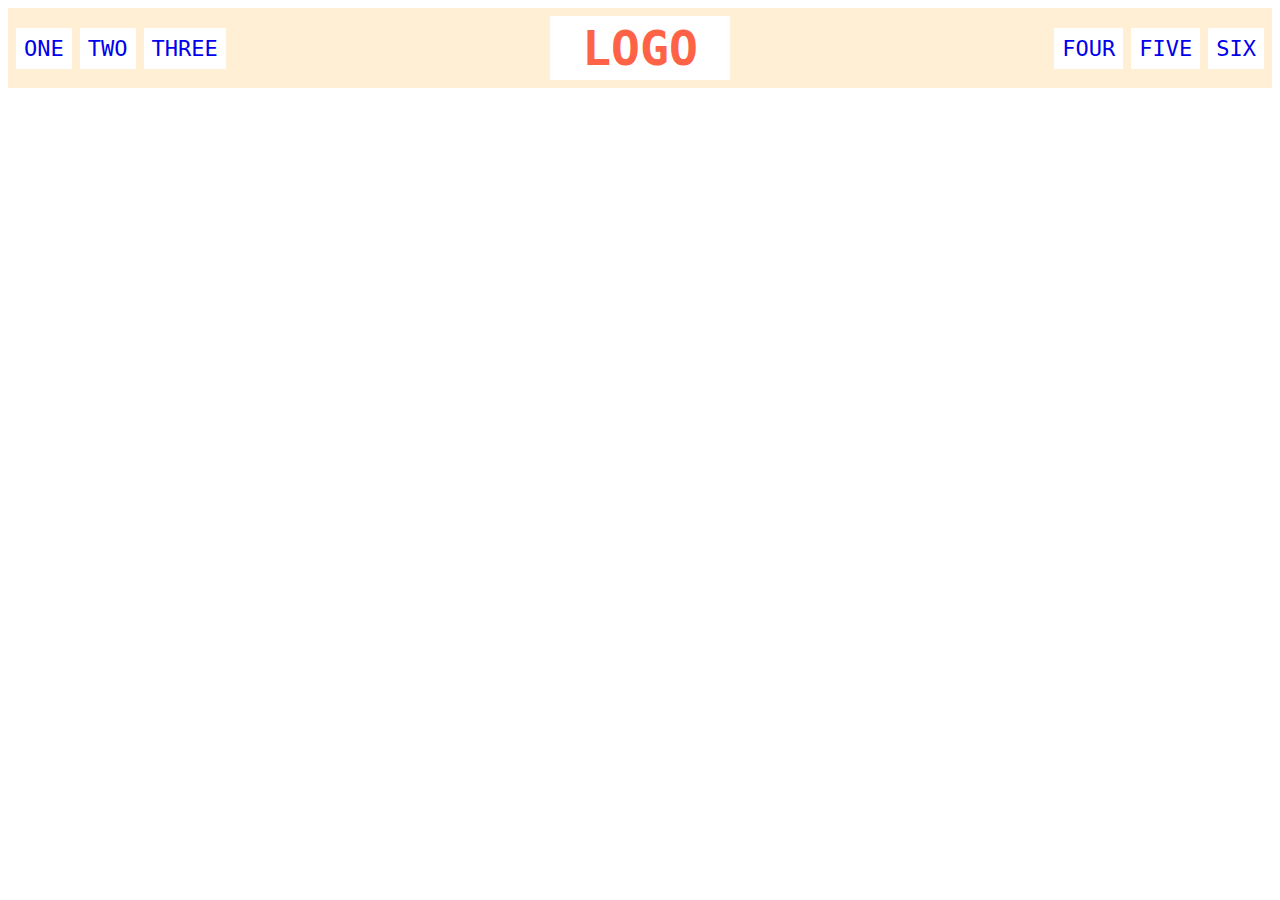
<file: flex/02-flex-header/index.html>
<!DOCTYPE html>
<html lang="en">
  <head>
    <meta charset="UTF-8">
    <meta http-equiv="X-UA-Compatible" content="IE=edge">
    <meta name="viewport" content="width=device-width, initial-scale=1.0">
    <title>Flex Header</title>
    <link rel="stylesheet" href="style.css">
  </head>
  <body>
    <div class="header">
      <div class="left-links">
        <ul>
          <li><a href="#">ONE</a></li>
          <li><a href="#">TWO</a></li>
          <li><a href="#">THREE</a></li>
        </ul>
      </div>
      <div class="logo">LOGO</div>
      <div class="right-links">
        <ul>
          <li><a href="#">FOUR</a></li>
          <li><a href="#">FIVE</a></li>
          <li><a href="#">SIX</a></li>
        </ul>
      </div>
    </div>
  </body>
</html>
</file>
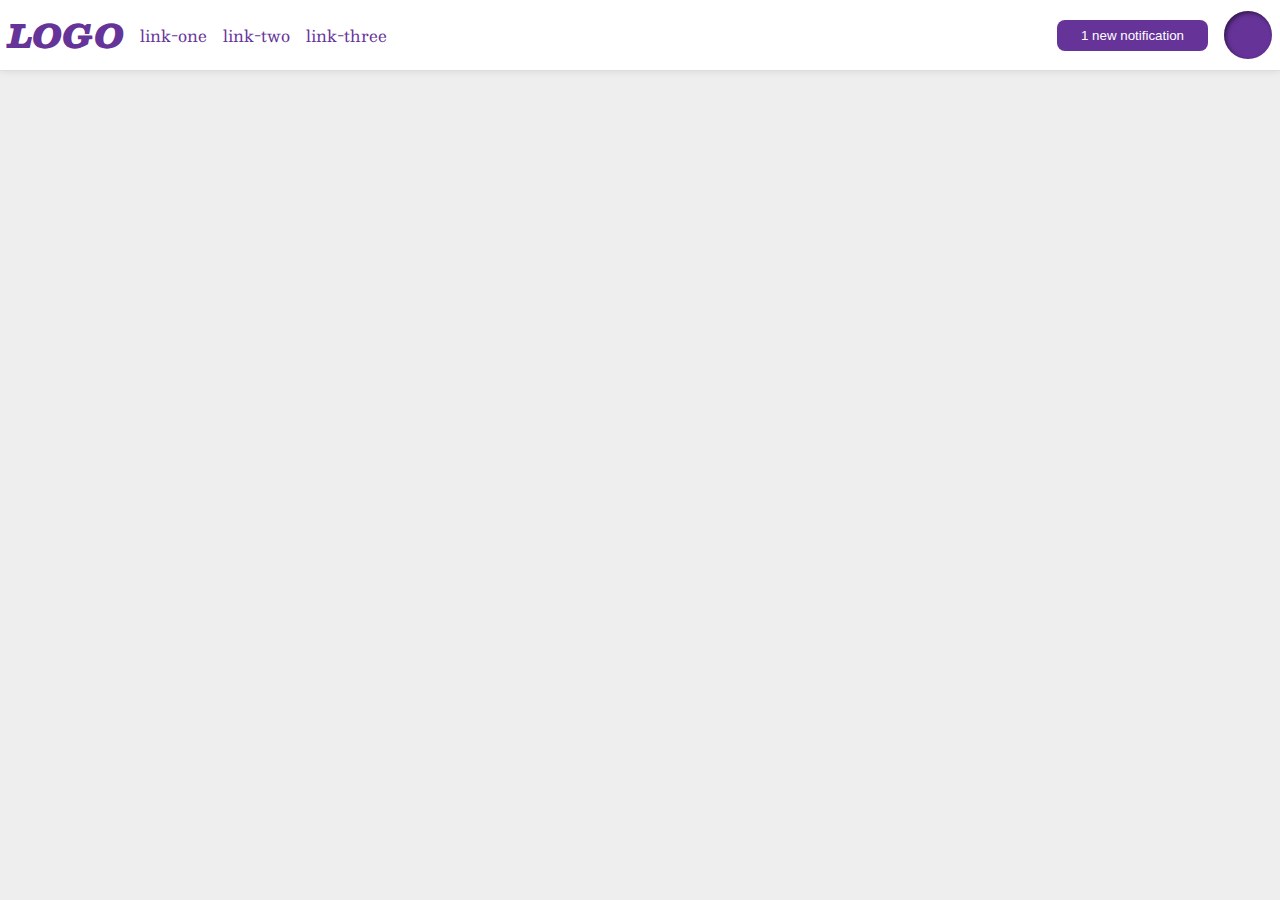
<file: flex/03-flex-header-2/index.html>
<!DOCTYPE html>
<html lang="en">
  <head>
    <meta charset="UTF-8">
    <meta http-equiv="X-UA-Compatible" content="IE=edge">
    <meta name="viewport" content="width=device-width, initial-scale=1.0">
    <title>Flex Header 2</title>
    <link rel="stylesheet" href="style.css">
  </head>
  <body>
    <div class="header">
      <div class="left">
      <div class="logo">
        LOGO
      </div>
      <ul class="links">
        <li><a href="google.com">link-one</a></li>
        <li><a href="google.com">link-two</a></li>
        <li><a href="google.com">link-three</a></li>
      </ul>
      </div>
      <div class="right">
      <button class="notifications">
        1 new notification
      </button>
      <div class="profile-image"></div>
      </div>
    </div>
  </body>
</html>
</file>
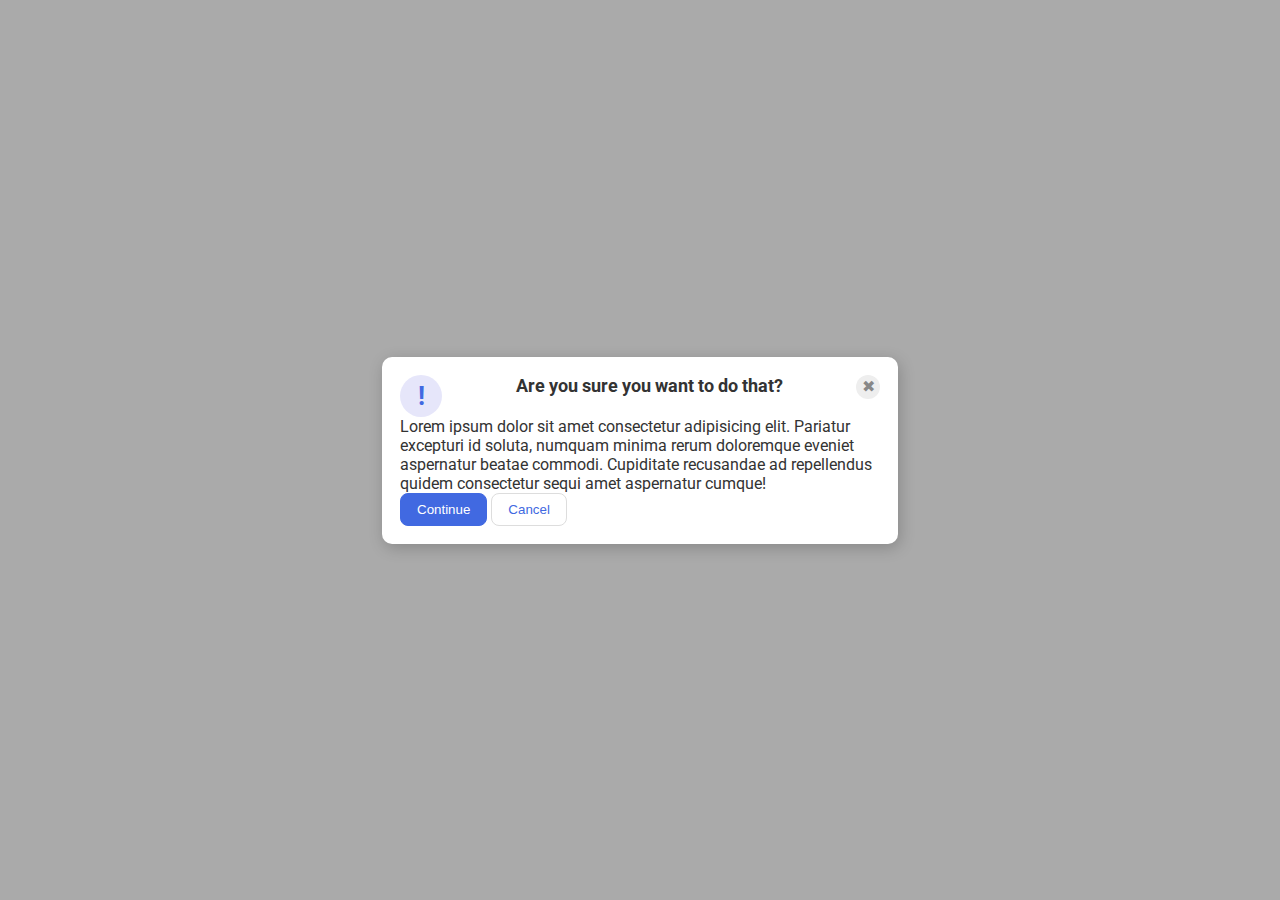
<file: flex/05-flex-modal/index.html>
<!DOCTYPE html>
<html lang="en">
  <head>
    <meta charset="UTF-8" />
    <meta http-equiv="X-UA-Compatible" content="IE=edge" />
    <meta name="viewport" content="width=device-width, initial-scale=1.0" />
    <link rel="stylesheet" href="style.css" />
    <title>Modal</title>
  </head>
  <body>
    <div class="modal">
      <div class="head">
        <div class="icon">!</div>
        <div class="header">Are you sure you want to do that?</div>
        <div class="close-button">✖</div>
      </div>
      <div class="text">
        Lorem ipsum dolor sit amet consectetur adipisicing elit. Pariatur
        excepturi id soluta, numquam minima rerum doloremque eveniet aspernatur
        beatae commodi. Cupiditate recusandae ad repellendus quidem consectetur
        sequi amet aspernatur cumque!
      </div>

      <div class="foot">
      <button class="continue">Continue</button>
      <button class="cancel">Cancel</button>
    </div>
    </div>
  </body>
</html>
</file>
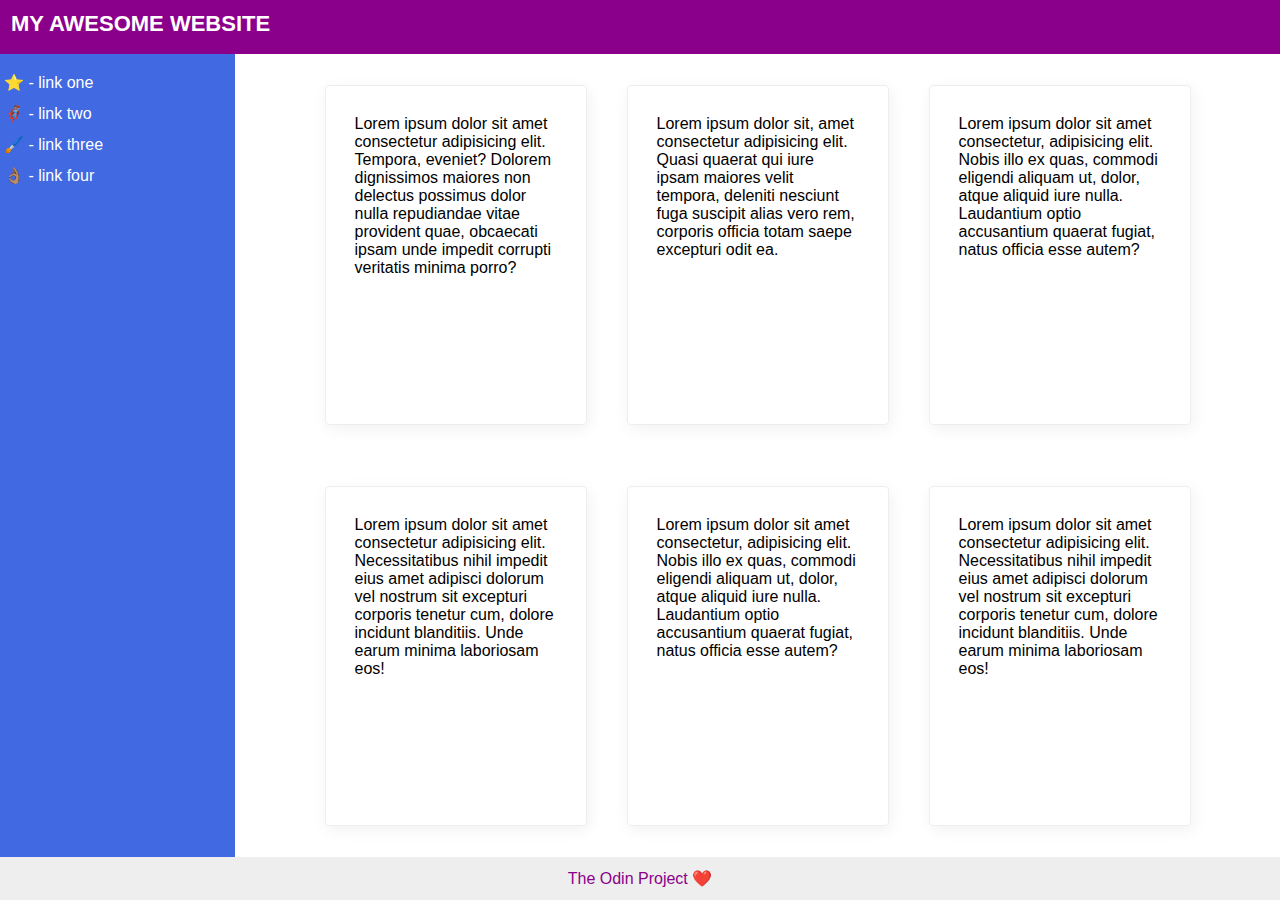
<file: flex/07-flex-layout-2/index.html>
<!DOCTYPE html>
<html lang="en">
  <head>
    <meta charset="UTF-8" />
    <meta http-equiv="X-UA-Compatible" content="IE=edge" />
    <meta name="viewport" content="width=device-width, initial-scale=1.0" />
    <title>The Holy Grail</title>
    <link rel="stylesheet" href="style.css" />
  </head>
  <body>
    <div class="header">MY AWESOME WEBSITE</div>

    <div class="body">
      <div class="sidebar">
        <ul>
          <li><a href="#">⭐ - link one</a></li>
          <li><a href="#">🦸🏽‍♂️ - link two</a></li>
          <li><a href="#">🖌️ - link three</a></li>
          <li><a href="#">👌🏽 - link four</a></li>
        </ul>
      </div>

      <div class="container">
        <div class="card">
          Lorem ipsum dolor sit amet consectetur adipisicing elit. Tempora,
          eveniet? Dolorem dignissimos maiores non delectus possimus dolor nulla
          repudiandae vitae provident quae, obcaecati ipsam unde impedit
          corrupti veritatis minima porro?
        </div>
        <div class="card">
          Lorem ipsum dolor sit, amet consectetur adipisicing elit. Quasi
          quaerat qui iure ipsam maiores velit tempora, deleniti nesciunt fuga
          suscipit alias vero rem, corporis officia totam saepe excepturi odit
          ea.
        </div>
        <div class="card">
          Lorem ipsum dolor sit amet consectetur, adipisicing elit. Nobis illo
          ex quas, commodi eligendi aliquam ut, dolor, atque aliquid iure nulla.
          Laudantium optio accusantium quaerat fugiat, natus officia esse autem?
        </div>
        <div class="card">
          Lorem ipsum dolor sit amet consectetur adipisicing elit.
          Necessitatibus nihil impedit eius amet adipisci dolorum vel nostrum
          sit excepturi corporis tenetur cum, dolore incidunt blanditiis. Unde
          earum minima laboriosam eos!
        </div>
        <div class="card">
          Lorem ipsum dolor sit amet consectetur, adipisicing elit. Nobis illo
          ex quas, commodi eligendi aliquam ut, dolor, atque aliquid iure nulla.
          Laudantium optio accusantium quaerat fugiat, natus officia esse autem?
        </div>
        <div class="card">
          Lorem ipsum dolor sit amet consectetur adipisicing elit.
          Necessitatibus nihil impedit eius amet adipisci dolorum vel nostrum
          sit excepturi corporis tenetur cum, dolore incidunt blanditiis. Unde
          earum minima laboriosam eos!
        </div>
      </div>
    </div>

    <div class="footer">The Odin Project ❤️</div>
  </body>
</html>
</file>
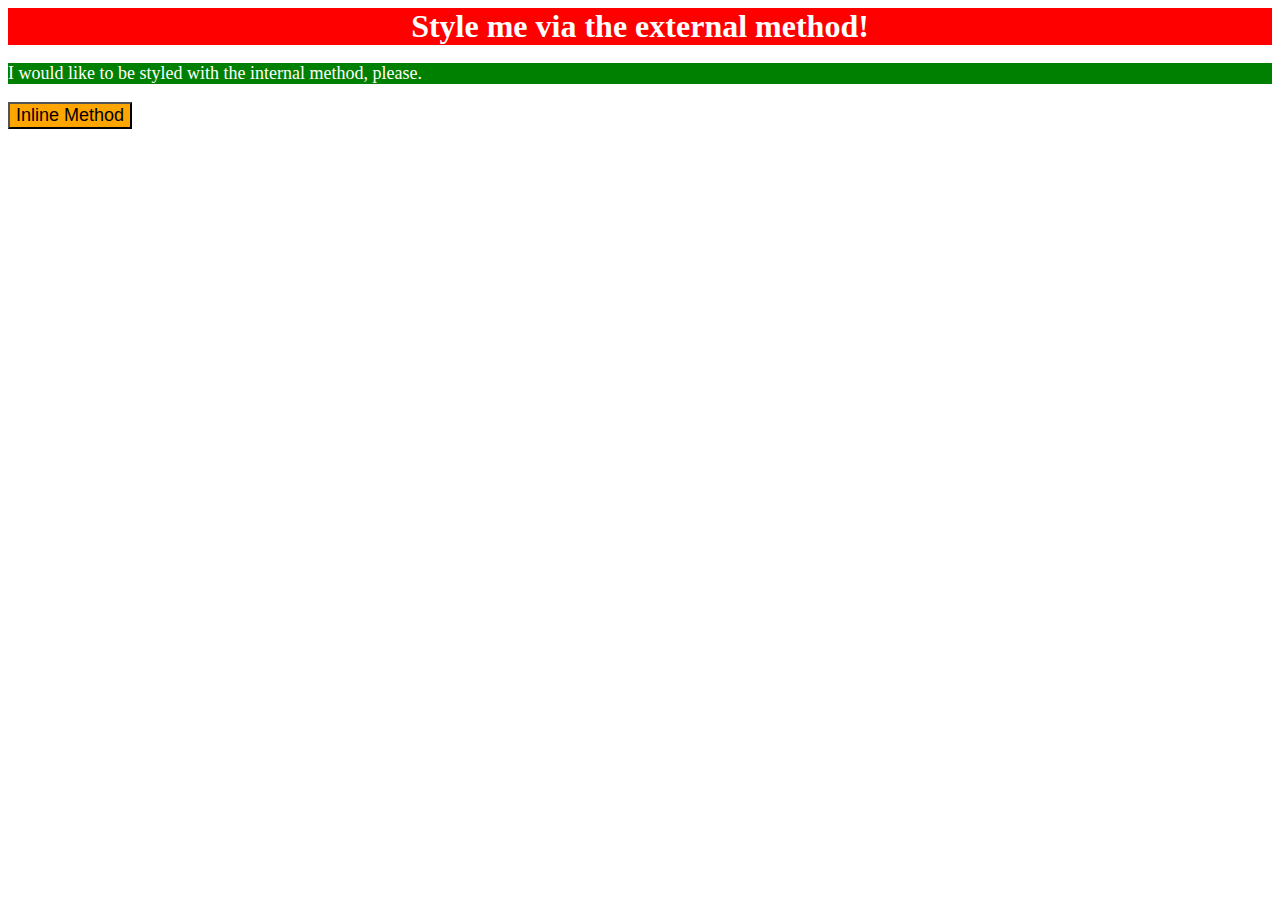
<file: foundations/01-css-methods/index.html>
<!DOCTYPE html>
<html lang="en">
  <head>
    <meta charset="UTF-8">
    <meta http-equiv="X-UA-Compatible" content="IE=edge">
    <meta name="viewport" content="width=device-width, initial-scale=1.0">
    <title>Methods for Adding CSS</title>
    <link rel="stylesheet" href="style.css">
    <style>
      .green{
        font-size: 18px;
        color: white; 
        background-color: green;
      }
    </style>
  </head>
  <body>
    <div class="red">Style me via the external method!</div>
    <p class="green">I would like to be styled with the internal method, please.</p>
    <button style="font-size: 18px; background-color: orange;">Inline Method</button>
  </body>
</html>
</file>
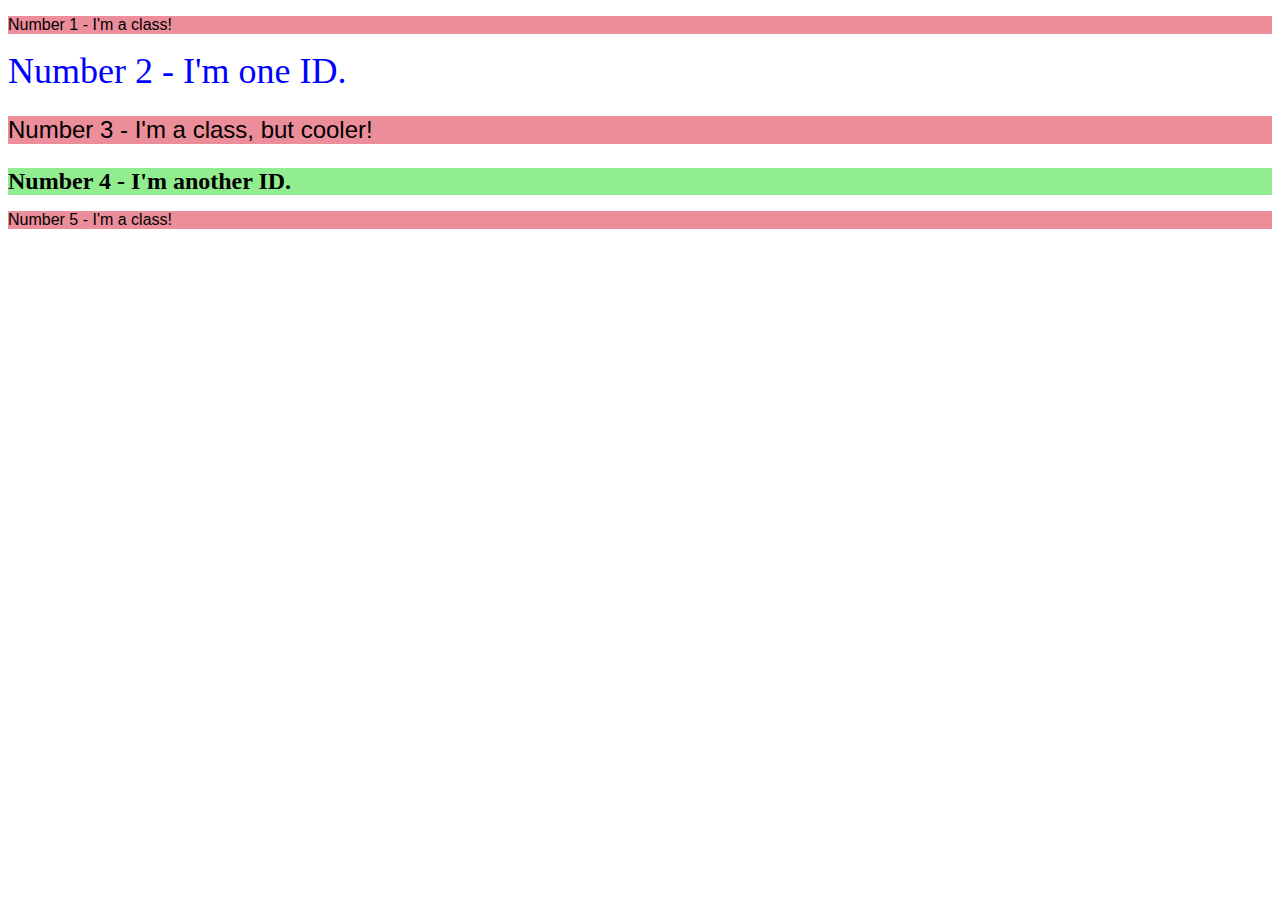
<file: foundations/02-class-id-selectors/index.html>
<!DOCTYPE html>
<html lang="en">
  <head>
    <meta charset="UTF-8">
    <meta http-equiv="X-UA-Compatible" content="IE=edge">
    <meta name="viewport" content="width=device-width, initial-scale=1.0">
    <title>Class and ID Selectors</title>
    <link rel="stylesheet" href="style.css">
  </head>
  <body>
    <p class="odd">Number 1 - I'm a class!</p>
    <div class="second">Number 2 - I'm one ID.</div>
    <p class="odd third">Number 3 - I'm a class, but cooler!</p>
    <div class="forth">Number 4 - I'm another ID.</div>
    <p class="odd">Number 5 - I'm a class!</p>
  </body>
</html>
</file>
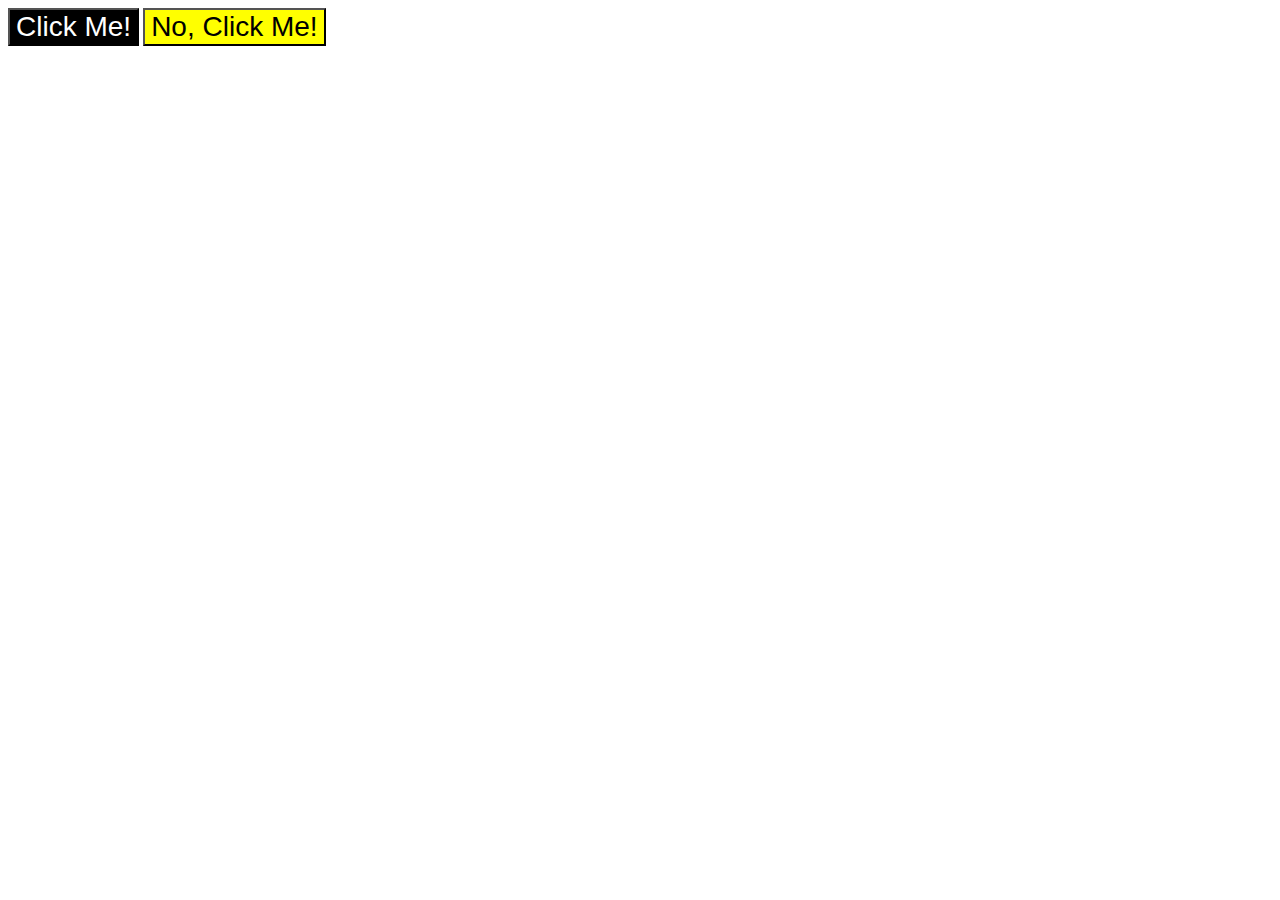
<file: foundations/03-grouping-selectors/index.html>
<!DOCTYPE html>
<html lang="en">
  <head>
    <meta charset="UTF-8">
    <meta http-equiv="X-UA-Compatible" content="IE=edge">
    <meta name="viewport" content="width=device-width, initial-scale=1.0">
    <title>Grouping Selectors</title>
    <link rel="stylesheet" href="style.css">
  </head>
  <body>
    <button class="commen" id="first">Click Me!</button>
    <button class="commen" id="second">No, Click Me!</button>
  </body>
</html>
</file>
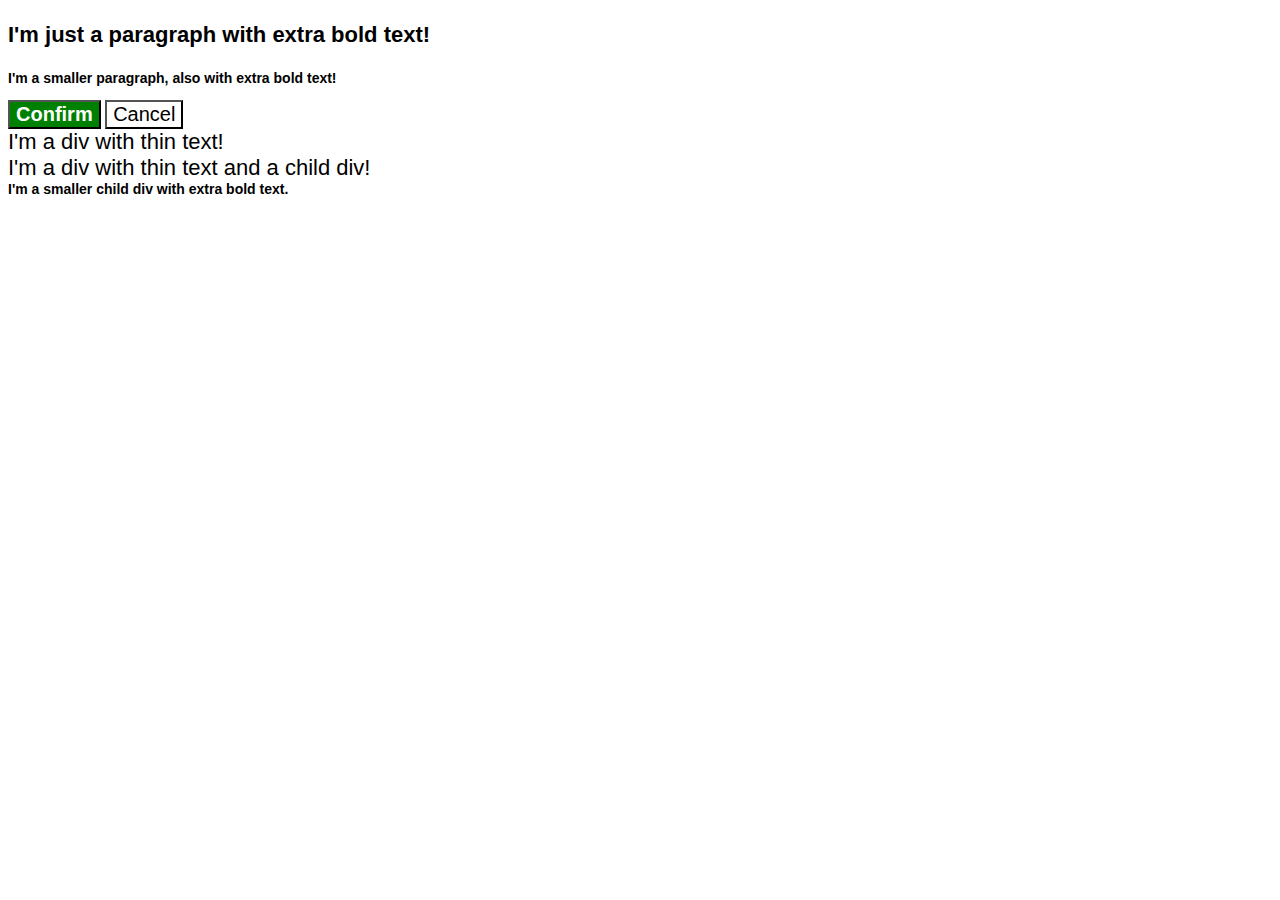
<file: foundations/06-cascade-fix/index.html>
<!DOCTYPE html>
<html lang="en">
  <head>
    <meta charset="UTF-8">
    <meta http-equiv="X-UA-Compatible" content="IE=edge">
    <meta name="viewport" content="width=device-width, initial-scale=1.0">
    <title>Fix the Cascade</title>
    <link rel="stylesheet" href="style.css">
  </head>
  <body>
    <p class="para">I'm just a paragraph with extra bold text!</p>
    <p class="para small-para">I'm a smaller paragraph, also with extra bold text!</p>

    <button id="confirm-button" class="button confirm">Confirm</button>
    <button id="cancel-button" class="button cancel">Cancel</button>

    <div class="text">I'm a div with thin text!</div>
    <div class="text">I'm a div with thin text and a child div!
      <div class="text child">I'm a smaller child div with extra bold text.</div>
    </div>
  </body>
</html>
</file>
<file: flex/02-flex-header/style.css>
.header  {
  font-family: monospace;
  background: papayawhip;
}

.header{
  display: flex;
  align-items: center;
  justify-content: space-between;
  padding: 8px;
}

.logo {
  font-size: 48px;
  font-weight: 900;
  color: tomato;
  background: white;
  padding: 4px 32px;
}

ul {
  /* this removes the dots on the list items*/
  list-style-type: none;
  display: flex;
  margin: 0;
  padding: 0;
  gap: 8px;
}

a {
  font-size: 22px;
  background: white;
  padding: 8px;
  /* this removes the line under the links */
  text-decoration: none;
}
</file>
<file: flex/03-flex-header-2/style.css>
/* this is some magical font-importing.  
you'll learn about it later. */
@import url('https://fonts.googleapis.com/css2?family=Besley:ital,wght@0,400;1,900&display=swap');

body {
  margin: 0;
  background: #eee;
  font-family: Besley, serif;
}

.header {
  background: white;
  border-bottom: 1px solid #ddd;
  box-shadow: 0 0 8px rgba(0,0,0,.1);
}

.profile-image {
  background: rebeccapurple;
  box-shadow: inset 2px 2px 4px rgba(0,0,0,.5);
  border-radius: 50%;
  width: 48px;
  height: 48px;
}

.logo {
  color: rebeccapurple;
  font-size: 32px;
  font-weight: 900;
  font-style: italic;
}

button {
  border: none;
  border-radius: 8px;
  background: rebeccapurple;
  color: white;
  padding: 8px 24px;
}

a {
  /* this removes the line under our links */
  text-decoration: none;
  color: rebeccapurple;
}

ul {
  list-style-type: none;
}
.header{
  display: flex;
  justify-content: space-between;
  padding: 8px;
}

.left,.right{
  display: flex;
  gap: 16px;
  align-items: center;
}

ul{
  display: flex;
  padding: 0px;
  margin: 0px;
  gap: 16px;
}
</file>
<file: flex/05-flex-modal/style.css>
@import url('https://fonts.googleapis.com/css2?family=Roboto:wght@400;700&display=swap');

html, body {
  height: 100%;
}

body {
  font-family: Roboto, sans-serif;
  margin: 0;
  background: #aaa;
  color: #333;
  /* I'll give you this one for free lol */
  display: flex;
  align-items: center;
  justify-content: center;
}

.modal {
  background: white;
  width: 480px;
  border-radius: 10px;
  box-shadow: 2px 4px 16px rgba(0,0,0,.2);
}

.icon {
  color: royalblue;
  font-size: 26px;
  font-weight: 700;
  background: lavender;
  width: 42px;
  height: 42px;
  border-radius: 50%;
  display: flex;
  align-items: center;
  justify-content: center;
}

.close-button {
  background: #eee;
  border-radius: 50%;
  color: #888;
  font-weight: 400;
  font-size: 16px;
  height: 24px;
  width: 24px;
  display: flex;
  align-items: center;
  justify-content: center;
}

button {
  padding: 8px 16px;
  border-radius: 8px;
}

button.continue {
  background: royalblue;
  border: 1px solid royalblue;
  color: white;
}

button.cancel {
  background: white;
  border: 1px solid #ddd;
  color: royalblue;
}


.modal{
  padding: 18px;
  display: flex;
  flex-direction: column;
}

.head{
  display: flex;
  justify-content: space-between;
}

.header{
  text-align: center;
  font-weight: bold;
  font-size: large;
}

.text{
  flex-shrink: 0;
}
</file>
<file: flex/07-flex-layout-2/style.css>
body {
  font-family: -apple-system, BlinkMacSystemFont, 'Segoe UI', Roboto, Oxygen, Ubuntu, Cantarell, 'Open Sans', 'Helvetica Neue', sans-serif;
  margin: 0;
  min-height: 100vh;
}

.header {
  height: 32px;
  background: darkmagenta;
  color: white;
  margin: 0px;
  padding: 11px;
  font-size: 22px;
  font-weight: bold;
}

.footer {
  height: 72px;
  background: #eee;
  color: darkmagenta;
}

.sidebar {
  width: 235px;
  background: royalblue;
}

.card {
  border: 1px solid #eee;
  box-shadow: 2px 4px 16px rgba(0,0,0,.06);
  border-radius: 4px;
}



ul{
  padding: 7px;
  padding-bottom: 27px;
  margin: 0px;
}

.sidebar{
  flex-shrink: 0;
}

li{
  list-style: none;
  padding-top: 15px;
  margin: -3px;
  padding-right: 24px;
}

a{
  text-decoration: none;
  /* text-decoration: white; */
  color: white;
}

body{
  display: flex;
  flex-direction: column;
  justify-content: space-between;
}


.body{
  display: flex;
  flex: 1;
}

.container{
  display: flex;
  align-items: center;
  justify-content: center;
  flex-wrap: wrap;
}

.card{
  width: 202px;
  margin: 20px;
  height: 280px;
  /* flex: 0 1 24%; */
  padding: 29px;
}

.footer{
  height: 43px;
  background: #eee;
  color: darkmagenta;
  display: flex;
  justify-content: center;
  align-items: center;
}
</file>
<file: foundations/01-css-methods/style.css>
.red{
    text-align: center; 
    font-weight: bold; 
    font-size: 32px; 
    background-color: red; 
    color:white
}
</file>
<file: foundations/02-class-id-selectors/style.css>
.odd{
    background-color: hsl(352, 72%, 74%);
    font-family: Verdana, sans-serif;
}

.second{
    color: blue;
    font-size: 36px;
}

.third.odd{
    font-size: 24px;
}

.forth{
    background-color: lightgreen;
    font-size: 24px;
    font-weight: bold;
}
</file>
<file: foundations/03-grouping-selectors/style.css>
#first{
    background-color: black;
    color: white;
}

#second{
    background-color: yellow;
}

.commen{
    font-size: 28px;
    font-family: Arial, Helvetica, sans-serif;
}
</file>
<file: foundations/06-cascade-fix/style.css>
body{
  font-family:Arial, Helvetica, sans-serif
}

.para,
.small-para {
  color: hsl(0, 0%, 0%);
  font-weight: 800;
}

.para.small-para {
  font-size: 14px;
  font-weight: 800;
}

.para {
  font-size: 22px;
}

.confirm.button {
  background: green;
  color: white;
  font-weight: bold;
} 

.button {
  background-color: rgb(255, 255, 255);
  color: rgb(0, 0, 0);
  font-size: 20px;
}

.text .child {
  color: rgb(0, 0, 0);
  font-weight: 800;
  font-size: 14px;
}

div.text {
  color: rgb(0, 0, 0);
  font-size: 22px;
  font-weight: 100;
}
</file>
